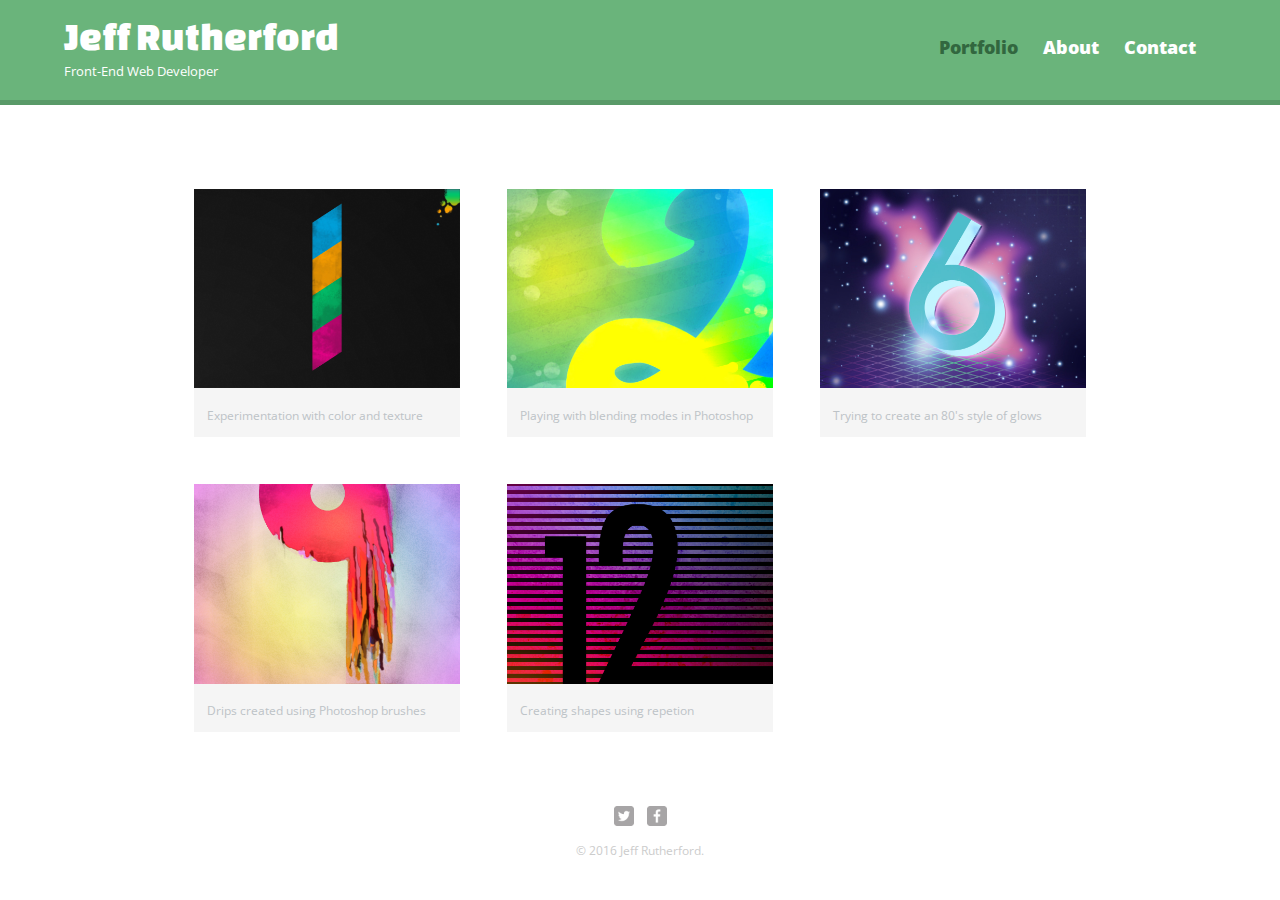
<file: index.html>
<!DOCTYPE html>
<html>
  <head>
    <meta charset="utf-8">
    <title>Jeff Rutherford | Front-End Web Developer</title>
    <link rel="stylesheet" href ="css/normalize.css"> 
    <link href="https://fonts.googleapis.com/css?family=Changa+One|Open+Sans:400,400i,700,700i,800" rel="stylesheet">
    <link rel="stylesheet" href ="css/main.css">
    <link rel="stylesheet" href ="css/responsive.css">
    <meta name="viewport" content="width=device-width, initial-scale=1.0">
  </head>
  <body>
    <header>
      <a href="index.html" id="logo">
        <h1>Jeff Rutherford</h1>
        <h2>Front-End Web Developer</h2>
      </a>
      <nav>
      <ul>
        <li><a href="index.html" class="selected">Portfolio</a></li>
        <li><a href="about.html">About</a></li>
        <li><a href="contact.html">Contact</a></li>
        </ul>
      </nav>
    </header>
    <div id="wrapper">
        <section>
          <ul id="gallery">
            <li>
              <a href="img/numbers-01.jpg">
                <img src="img/numbers-01.jpg" alt="">
                <p>Experimentation with color and texture</p>
              </a>
            </li>
            <li>
              <a href="img/numbers-02.jpg">
                <img src="img/numbers-02.jpg" alt="">
                <p>Playing with blending modes in Photoshop</p>
              </a>
            </li>
            <li>
              <a href="img/numbers-06.jpg">
                <img src="img/numbers-06.jpg" alt="">
                <p>Trying to create an 80's style of glows</p>
              </a>
            </li>
            <li>
              <a href="img/numbers-09.jpg">
                <img src="img/numbers-09.jpg" alt="">
                <p>Drips created using Photoshop brushes</p>
              </a>
            </li>
            <li>
              <a href="img/numbers-12.jpg">
                <img src="img/numbers-12.jpg" alt="">
                <p>Creating shapes using repetion</p>
              </a>
            </li>
       
            
          </ul>
        </section>
        <footer>
          <a href="http://twitter.com/JeffRutherford"><img src="img/twitter-wrap.png" alt="Twitter logo" class="social-icon"></a>
          <a href="http://facebook.com/jeff.rutherford"><img src="img/facebook-wrap.png" alt="Facebook logo" class="social-icon"></a>
          <p>&copy; 2016 Jeff Rutherford.</p>
        </footer>
    </div>
  </body> 
</html>
</file>
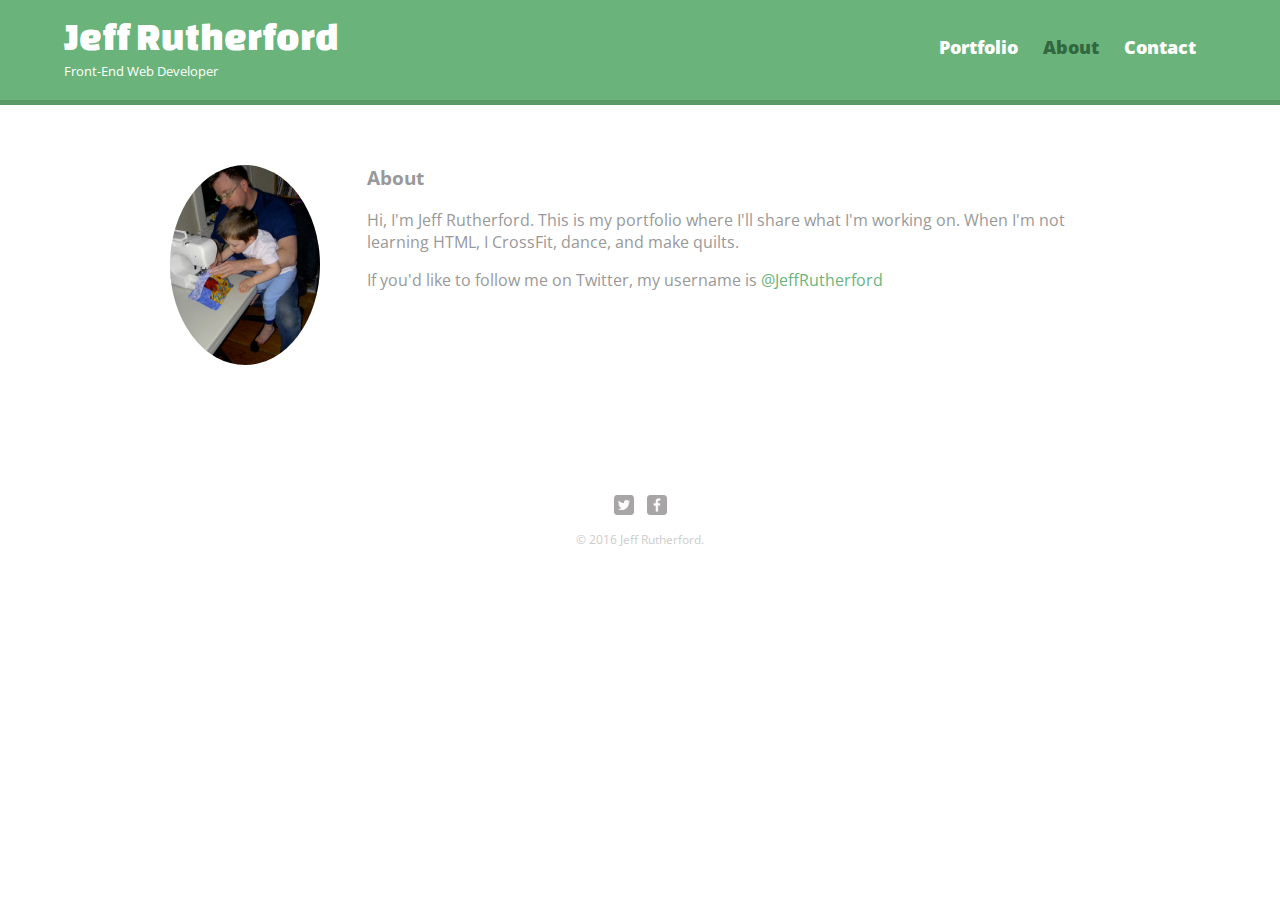
<file: about.html>
<!DOCTYPE html>
<html>
  <head>
    <meta charset="utf-8">
    <title>Jeff Rutherford | Front-End Web Developer</title>
    <link rel="stylesheet" href ="css/normalize.css"> 
    <link href="https://fonts.googleapis.com/css?family=Changa+One|Open+Sans:400,400i,700,700i,800" rel="stylesheet">
    <link rel="stylesheet" href ="css/main.css">
    <link rel="stylesheet" href ="css/responsive.css">
    <meta name="viewport" content="width=device-width, initial-scale=1.0">
</head>
  <body>
    <header>
      <a href="index.html" id="logo">
        <h1>Jeff Rutherford</h1>
        <h2>Front-End Web Developer</h2>
      </a>
      <nav>
      <ul>
        <li><a href="index.html">Portfolio</a></li>
        <li><a href="about.html" class="selected">About</a></li>
        <li><a href="contact.html">Contact</a></li>
        </ul>
      </nav>
    </header>
    <div id="wrapper">
        <section>
          <img src="img/jeff.jpg" alt="Photograph of Jeff Rutherford" class="profile-photo">
          <h3>About</h3>
          <p>Hi, I'm Jeff Rutherford. This is my portfolio where I'll share what I'm working on. When I'm not learning HTML, I CrossFit, dance, and make quilts.</p>
          <p>If you'd like to follow me on Twitter, my username is 
          <a href="http://twitter.com/JeffRutherford">@JeffRutherford</a></p>
        </section>
        <footer>
          <a href="http://twitter.com/JeffRutherford"><img src="img/twitter-wrap.png" alt="Twitter logo" class="social-icon"></a>
          <a href="http://facebook.com/jeff.rutherford"><img src="img/facebook-wrap.png" alt="Facebook logo" class="social-icon"></a>
          <p>&copy; 2016 Jeff Rutherford.</p>
        </footer>
    </div>
  </body> 
</html>
</file>
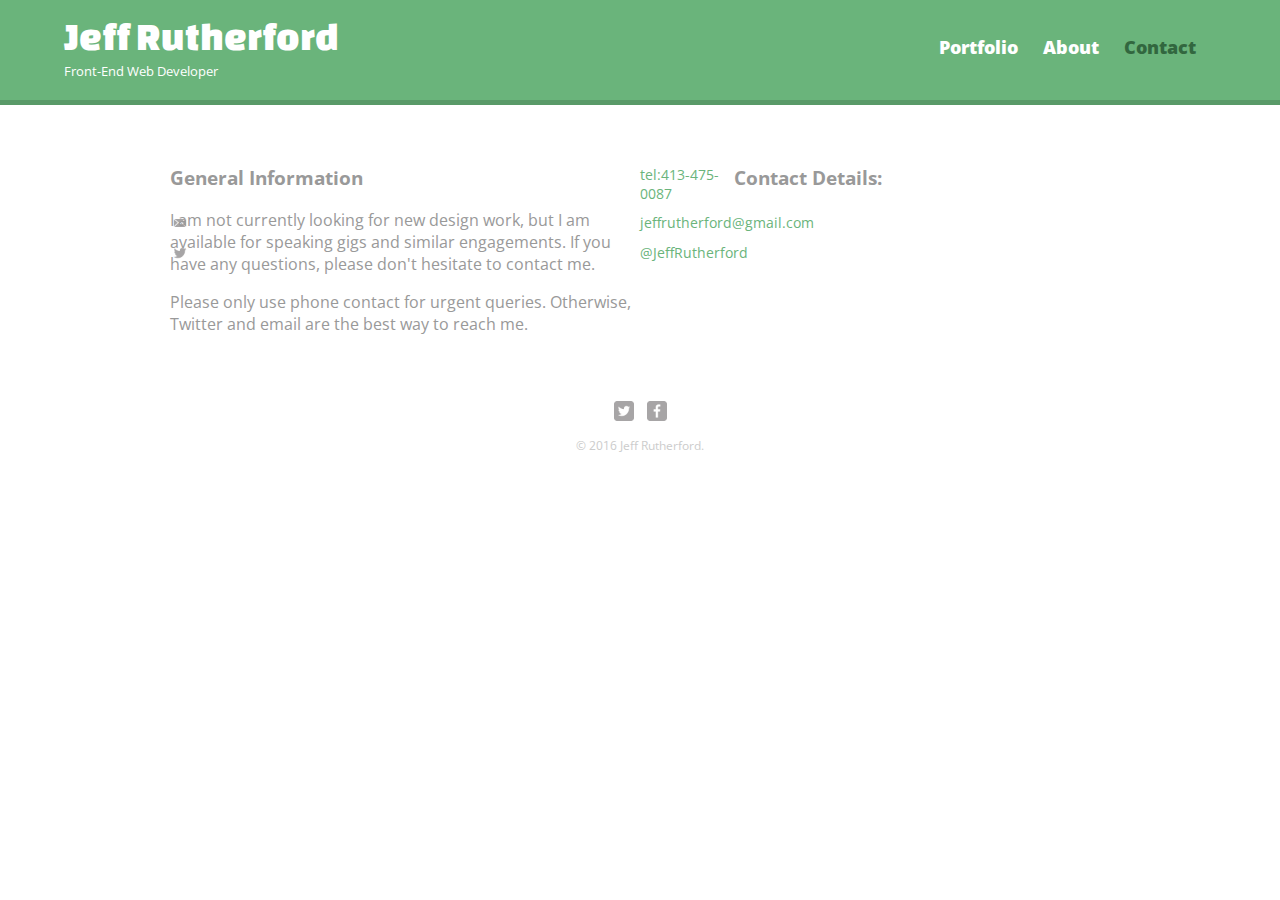
<file: contact.html>
<!DOCTYPE html>
<html>
  <head>
    <meta charset="utf-8">
    <title>Jeff Rutherford | Front-End Web Developer</title>
    <link rel="stylesheet" href ="css/normalize.css"> 
    <link href="https://fonts.googleapis.com/css?family=Changa+One|Open+Sans:400,400i,700,700i,800" rel="stylesheet">
    <link rel="stylesheet" href ="css/main.css">
    <link rel="stylesheet" href ="css/responsive.css">
    <meta name="viewport" content="width=device-width, initial-scale=1.0">
</head>
  <body>
    <header>
      <a href="index.html" id="logo">
        <h1>Jeff Rutherford</h1>
        <h2>Front-End Web Developer</h2>
      </a>
      <nav>
      <ul>
        <li><a href="index.html">Portfolio</a></li>
        <li><a href="about.html">About</a></li>
        <li><a href="contact.html" class="selected">Contact</a></li>
        </ul>
      </nav>
    </header>
    <div id="wrapper">
        <section id="primary">
         <h3>General Information</h3>
          <p>I am not currently looking for new design work, but I am available for speaking gigs and similar engagements. If you have any questions, please don't hesitate to contact me. </p>
      <p>Please only use phone contact for urgent queries. Otherwise, Twitter and email are the best way to reach me.</p> 
      </section>
      <section id="secondary">
      <h3>Contact Details:</h3></section>
      <ul class="contact-info">
      <li class="phone"><a href="tel:413-475-0087">tel:413-475-0087</a></li> 
      <li class="mail"><a href="mailto:jeffrutherford@gmail.com">jeffrutherford@gmail.com</a></li>
      <li class="twitter"><a href="http://www.twitter.com/intent/tweet?screen_name=JeffRutherford">@JeffRutherford</a></li>
      </ul>
      
        <footer>
          <a href="http://twitter.com/JeffRutherford"><img src="img/twitter-wrap.png" alt="Twitter logo" class="social-icon"></a>
          <a href="http://facebook.com/jeff.rutherford"><img src="img/facebook-wrap.png" alt="Facebook logo" class="social-icon"></a>
          <p>&copy; 2016 Jeff Rutherford.</p>
        </footer>
    </div>
  </body> 
</html>
</file>
<file: css/main.css>
/******************
GENERAL
*******************/

body {
  font-family: 'Open Sans', sans-serif;
}

#wrapper {
  max-width: 940px;
  margin: 0 auto;
  padding: 0 5%;
}

a {
text-decoration: none;
}


img {
  max-width: 100%;
}

h3 {
  margin: 0 0 1em 0;

}

/******************
HEADING
*******************/


header {
  float: left;
  margin: 0 0 30px 0;
  padding: 5px 0 0 0;
  width:100%;
}

#logo {
text-align: center;
margin: 0;

}

h1 {
  font-family: 'Changa One', sans-serif;
  margin: 15px 0;
  font-size: 1.75em;
  font-weight: normal;
  line-height: 0.8em;
}

h2 {
  font-size: 0.75em;
  margin: -5px 0 0;
  font-weight: normal;

}



/******************
Navigation
*******************/

nav {
  text-align: center;
  padding: 10px 0;
  margin: 20px 0 0;
 
}

nav ul {
  list-style: none;
  margin: 0 10px;
  padding:0;
  
}

nav li {
display:inline-block
}

nav a {
  font-weight: 800;
  padding: 15px 10px;
  
}

/******************
Footer
*******************/


footer {
  font-size: 0.75em;
  text-align: center;
  clear: both;
  padding-top: 50px;
  color: #ccc;
}

.social-icon {
  width: 20px;
  height:20px;
  margin: 0 5px;

}


/******************
PAGE: PORTFOLIO
*******************/

#gallery {
  margin: 0;
  padding: 0;
  list-style: none;
}

#gallery li {
  float: left;
  width: 45%;
  margin: 2.5%;
  background-color: #f5f5f5;
  color: #bdc3c7;
}

#gallery li a p {
  margin: 0;
  padding: 5%;
  font-size: 0.75em;
  color: #bdc3c7

}




/******************
PAGE: ABOUT
*******************/

.profile-photo{
  display: block;
  max-width: 150px;
  margin: 0 auto 30px;
  border-radius: 100%;

}

/******************
PAGE: CONTACT
*******************/


.contact-info {
  list-style: none;
  padding: 0;
  margin: 0;
  font-size: 0.9em;
}

.contact-info a {
  display: block;
  min-height: 20px;
  background-repeat: no-repeat;
  background-size: 20px 20px;
  padding: 0 0  0 30px;
  margin: 0 0 10px;
}


.contact-info li.phone a {
  background-image: url('../img/phone.png');
}

.contact-info li.mail a {
  background-image: url('../img/mail.png');
}

.contact-info li.twitter a {
  background-image: url('../img/twitter.png');
}


/******************
COLORS
*******************/

/* site body */
body {
  background-color: #fff;
  color: #999;
}

/* nav background on mobile devices */
nav {
background: #599a68;
}

/* logo text*/
h1, h2 {
color: #fff;
}

/* green header */

header {
  background: #6ab47b;
  border-color:#599a68;
}


/* links */
a {
color: #6ab47b;
}


nav a, nav a:visited {
color: #fff;
}

/* selected nav link */
nav a.selected, nav a:hover {
color: #32673f;
}
</file>
<file: css/responsive.css>
@media screen and (min-width: 480px){

/******************
TWO COLUMN LAYOUT
*******************/  
  
#primary {
  width: 50%;
  float: left;
  }  
  
#secondary {
  width: 40%;
  float: right;
  }
  
  
/******************
PAGE: PORTFOLIO
*******************/  

#gallery li {
  width: 28.3333%
  }
  
#gallery li:nth-child(4n) {
  clear: left; 
  }
  
/******************
PAGE: ABOUT
*******************/  
  
  .profile-photo {
  float: left;
  margin: 0 5% 80px 0;  
  }
  
}

@media screen and (min-width: 660px){

/******************
HEADER
*******************/  
  
nav {
  background: none;
  float: right;
  font-size: 1.125em;
  margin-right: 5%;
  text-align: right;
  width: 45%;
  }  
  
  #logo {
    float: left;
    margin-left: 5%;
    text-align: left;
    width: 45%;
  }
  
  h1 {
    font-size: 2.5em;
  }
  
  h2 {
    font-size: 0.825em;
    margin-bottom: 20px;
  }
  
  header {
  border-bottom: 5px solid #599a68;
  margin-bottom: 60px;
  }
  
  
}
</file>
